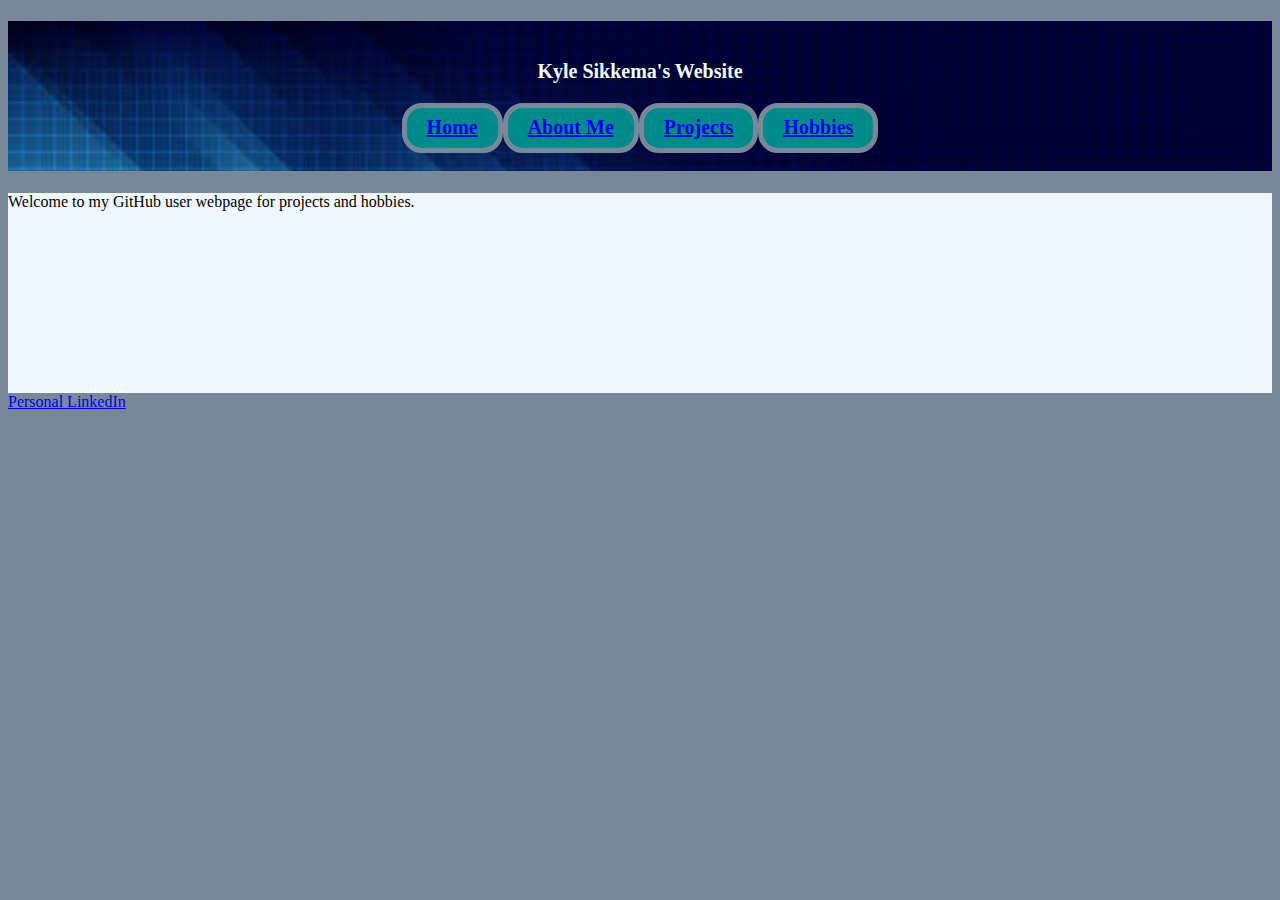
<file: homePage/index.html>
<!DOCTYPE html>
<html lang="en-US">
<head>
<link rel="stylesheet" href="../styles.css">
<title>Page Title</title>
</head>
<body>

<h1>
    <p>Kyle Sikkema's Website</p>
    <div class="clearfix">
        <div class="nav">
            <p><a href="homePage\index.html">Home</a></p>
        </div>
        <div class="nav">
            <p><a href="aboutMe\aboutMe.html">About Me</a></p>
        </div>
        <div class="nav">
            <p><a href="projects\projects.html">Projects</a></p>
        </div>
        <div class="nav">
            <p><a href="hobbies\hobbies.html">Hobbies</a></p>
        </div>
      </div>
</h1>
<div class="section">
    Welcome to my GitHub user webpage for projects and hobbies.
</div>
</body>
<footer>
    <a href="https://www.linkedin.com/in/kyle-sikkema-577599180/">Personal LinkedIn</a>
</footer>
</html>
</file>
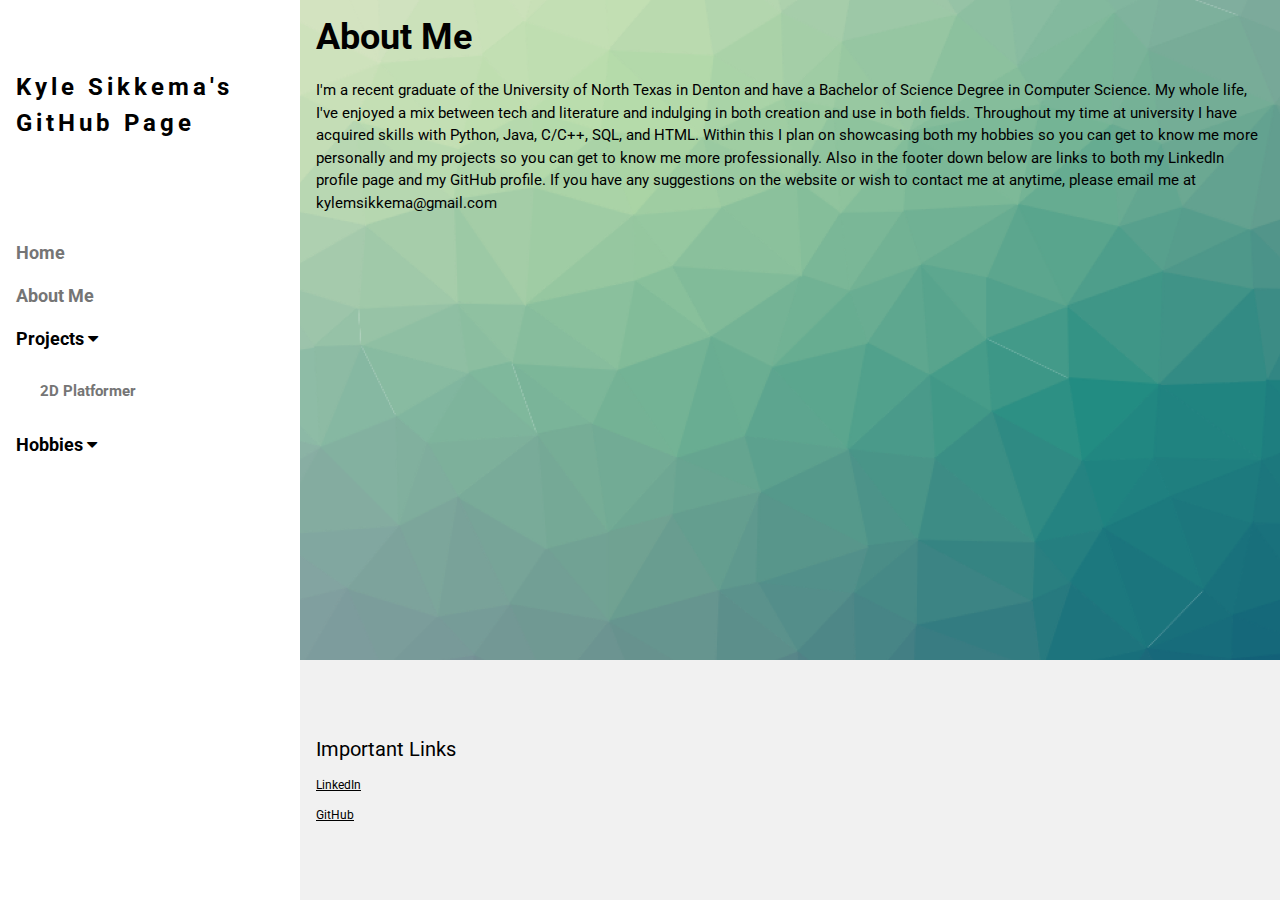
<file: aboutMe/aboutMe.html>
<!DOCTYPE html>
  <html lang="en">
  <head>
  <title>W3.CSS Template</title>
  <meta charset="UTF-8">
  <meta name="viewport" content="width=device-width, initial-scale=1">
  <link rel="stylesheet" href="../w3.css">
  <link rel="stylesheet" href="https://www.w3schools.com/lib/w3-theme-black.css">
  <link rel="stylesheet" href="https://fonts.googleapis.com/css?family=Roboto">
  <link rel="stylesheet" href="https://cdnjs.cloudflare.com/ajax/libs/font-awesome/4.7.0/css/font-awesome.min.css">
  <style>
  html,body,h1,h2,h3,h4,h5,h6,p {font-family: "Roboto", sans-serif;}
  .w3-sidebar {
    z-index: 3;
    width: 250px;
    top: 43px;
    bottom: 0;
    height: inherit;
  }
  </style>
  </head>
  <body>
  
  <!-- Top menu on small screens -->
  <header class="w3-bar w3-top w3-hide-large w3-black w3-xlarge">
      <div class="w3-bar-item w3-padding-24 w3-wide">Kyle Sikkema</div>
      <a href="javascript:void(0)" class="w3-bar-item w3-button w3-padding-24 w3-right" onclick="w3_open()"><i class="fa fa-bars"></i></a>
    </header>
    
    <!-- Overlay effect when opening sidebar on small screens -->
    <div class="w3-overlay w3-hide-large" onclick="w3_close()" style="cursor:pointer" title="close side menu" id="myOverlay"></div>
    
  
  <!-- Sidebar/menu -->
  <nav class="w3-sidebar w3-bar-block w3-white w3-collapse w3-top" style="z-index:3;width:250px" id="mySidebar">
      <div class="w3-container w3-display-container w3-padding-16">
        <i onclick="w3_close()" class="fa fa-remove w3-hide-large w3-button w3-display-topright"></i>
        <h3 class="w3-wide"><b>Kyle Sikkema's GitHub Page</b></h3>
      </div>
      <div class="w3-padding-64 w3-large w3-text-grey" style="font-weight:bold">
        <a href="../index.html" class="w3-bar-item w3-button">Home</a>
        <a href="aboutMe.html" class="w3-bar-item w3-button">About Me</a>
        <a onclick="myAccFunc('demoAcc1')" href="javascript:void(0)" class="w3-button w3-block w3-white w3-left-align" id="myBtn">
            Projects <i class="fa fa-caret-down"></i>
          </a>
          <div id="demoAcc1" class="w3-bar-block w3-hide w3-padding-large w3-medium">
            <a href="../projects/fracturedKnight.html" class="w3-bar-item w3-button">2D Platformer</a>
          </div>
        <a onclick="myAccFunc('demoAcc2')" href="javascript:void(1)" class="w3-button w3-block w3-white w3-left-align" id="myBtn1">
          Hobbies <i class="fa fa-caret-down"></i>
        </a>
        <div id="demoAcc2" class="w3-bar-block w3-hide w3-padding-large w3-medium">
          <a href="../hobbies/drawing.html" class="w3-bar-item w3-button">Drawing</a>
          <a href="../hobbies/gunpla.html" class="w3-bar-item w3-button">Gunpla</a>
          <a href="../hobbies/writing.html" class="w3-bar-item w3-button">Writing</a>
        </div>
      </div>
    </nav>
  
  <!-- Overlay effect when opening sidebar on small screens -->
  <div class="w3-overlay w3-hide-large" onclick="w3_close()" style="cursor:pointer" title="close side menu" id="myOverlay"></div>
  
  <div class="w3-main" style="margin-left:300px; overflow-y:scroll; margin-bottom: 100px;">
  
    <header id="portfolio">
        <span class="w3-button w3-hide-large w3-xxlarge w3-hover-text-grey" onclick="w3_open()"><i class="fa fa-bars"></i></span>
        <div class="w3-container">
        <h1><b>About Me</b></h1>
        <p>I'm a recent graduate of the University of North Texas in Denton and have a Bachelor of Science
          Degree in Computer Science. My whole life, I've enjoyed a mix between tech and literature and indulging 
          in both creation and use in both fields. Throughout my time at university I have acquired skills with Python, 
          Java, C/C++, SQL, and HTML. Within this I plan on showcasing both my hobbies so you can get to know me more personally
          and my projects so you can get to know me more professionally. Also in the footer down below are links to both my LinkedIn
          profile page and my GitHub profile. If you have any suggestions on the website or wish to contact me at anytime, please email
          me at kylemsikkema@gmail.com  
        </p>
        </div>
      </header>
    
  
    <!-- Footer -->
    <footer class="w3-padding-64 w3-light-grey w3-small w3-left-align" id="footer" style="position: fixed; width:100%; bottom: 0;">
      <div class="w3-row-padding">
        <div class="w3-col">
          <h4>Important Links</h4>
          <p><a href="https://www.linkedin.com/in/kyle-sikkema-577599180/">LinkedIn</a></p>
          <p><a href="https://github.com/KyleSikkema">GitHub</a></p>
        </div>
      </div>
    </footer>
  </div>
  <!-- END MAIN -->
  
  <script>
      // Accordion 
      function myAccFunc(name) {
        var x = document.getElementById(name);
        if (x.className.indexOf("w3-show") == -1) {
          x.className += " w3-show";
        } else {
          x.className = x.className.replace(" w3-show", "");
        }
      }
      
      document.getElementById("myBtn").click();
      
      
      // Open and close sidebar
      function w3_open() {
        document.getElementById("mySidebar").style.display = "block";
        document.getElementById("myOverlay").style.display = "block";
      }
       
      function w3_close() {
        document.getElementById("mySidebar").style.display = "none";
        document.getElementById("myOverlay").style.display = "none";
      }
  
      function onClick(element) {
      document.getElementById("img01").src = element.src;
      document.getElementById("modal01").style.display = "block";
      var captionText = document.getElementById("caption");
      captionText.innerHTML = element.alt;
  }
      </script>
  
  </body>
  </html>
</file>
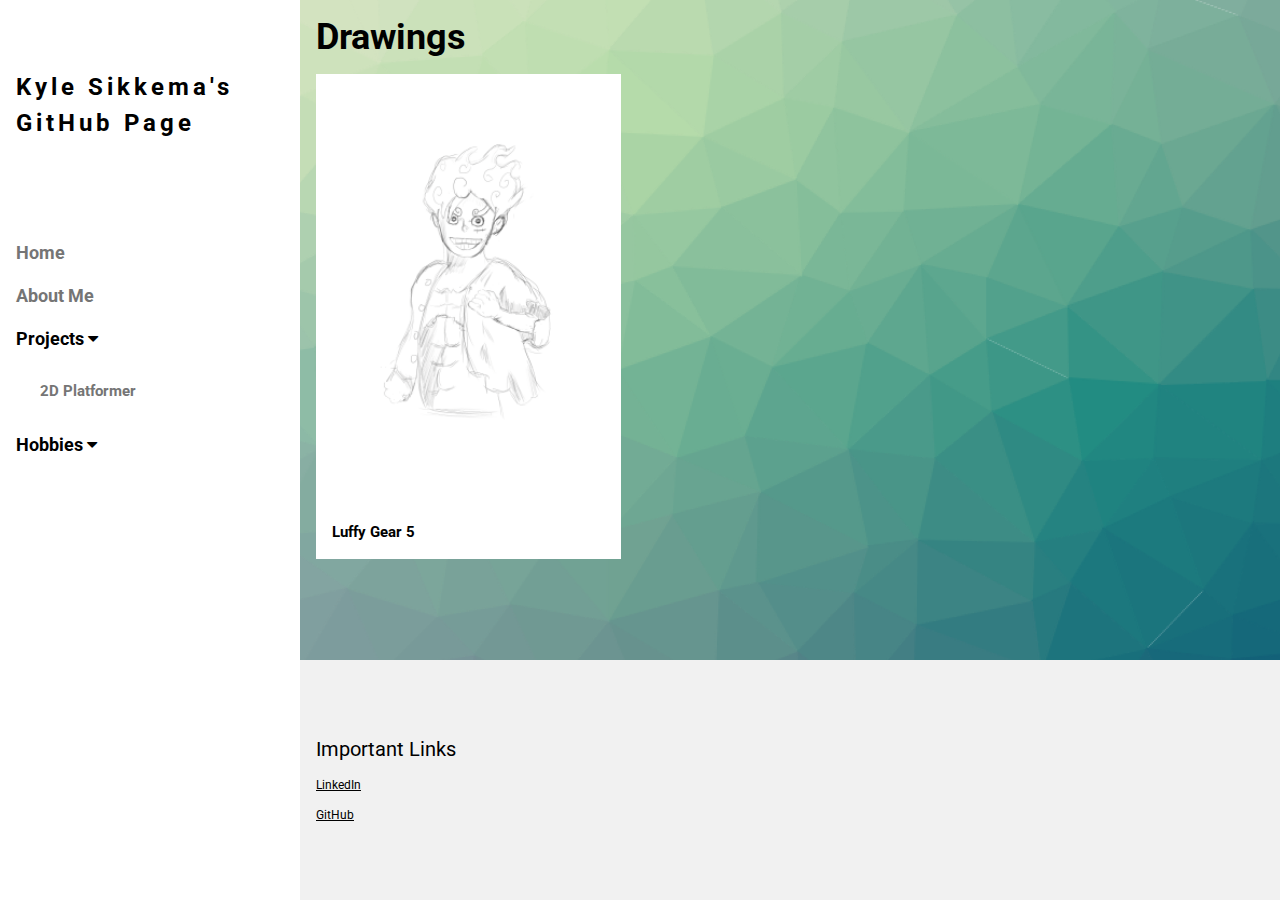
<file: hobbies/drawing.html>
<!DOCTYPE html>
<html lang="en">
<head>
<title>W3.CSS Template</title>
<meta charset="UTF-8">
<meta name="viewport" content="width=device-width, initial-scale=1">
<link rel="stylesheet" href="../w3.css">
<link rel="stylesheet" href="https://www.w3schools.com/lib/w3-theme-black.css">
<link rel="stylesheet" href="https://fonts.googleapis.com/css?family=Roboto">
<link rel="stylesheet" href="https://cdnjs.cloudflare.com/ajax/libs/font-awesome/4.7.0/css/font-awesome.min.css">
<style>
html,body,h1,h2,h3,h4,h5,h6 {font-family: "Roboto", sans-serif;}
.w3-sidebar {
  z-index: 3;
  width: 250px;
  top: 43px;
  bottom: 0;
  height: inherit;
}
</style>
</head>
<body>

<!-- Top menu on small screens -->
<header class="w3-bar w3-top w3-hide-large w3-black w3-xlarge">
    <div class="w3-bar-item w3-padding-24 w3-wide">Kyle Sikkema</div>
    <a href="javascript:void(0)" class="w3-bar-item w3-button w3-padding-24 w3-right" onclick="w3_open()"><i class="fa fa-bars"></i></a>
  </header>
  
  <!-- Overlay effect when opening sidebar on small screens -->
  <div class="w3-overlay w3-hide-large" onclick="w3_close()" style="cursor:pointer" title="close side menu" id="myOverlay"></div>
  

<!-- Sidebar/menu -->
<nav class="w3-sidebar w3-bar-block w3-white w3-collapse w3-top" style="z-index:3;width:250px" id="mySidebar">
    <div class="w3-container w3-display-container w3-padding-16">
      <i onclick="w3_close()" class="fa fa-remove w3-hide-large w3-button w3-display-topright"></i>
      <h3 class="w3-wide"><b>Kyle Sikkema's GitHub Page</b></h3>
    </div>
    <div class="w3-padding-64 w3-large w3-text-grey" style="font-weight:bold">
      <a href="../index.html" class="w3-bar-item w3-button">Home</a>
      <a href="../aboutMe/aboutMe.html" class="w3-bar-item w3-button">About Me</a>
      <a onclick="myAccFunc('demoAcc1')" href="javascript:void(0)" class="w3-button w3-block w3-white w3-left-align" id="myBtn">
          Projects <i class="fa fa-caret-down"></i>
        </a>
        <div id="demoAcc1" class="w3-bar-block w3-hide w3-padding-large w3-medium">
          <a href="../projects/fracturedKnight.html" class="w3-bar-item w3-button">2D Platformer</a>
        </div>
      <a onclick="myAccFunc('demoAcc2')" href="javascript:void(1)" class="w3-button w3-block w3-white w3-left-align" id="myBtn1">
        Hobbies <i class="fa fa-caret-down"></i>
      </a>
      <div id="demoAcc2" class="w3-bar-block w3-hide w3-padding-large w3-medium">
        <a href="drawing.html" class="w3-bar-item w3-button">Drawing</a>
        <a href="gunpla.html" class="w3-bar-item w3-button">Gunpla</a>
        <a href="writing.html" class="w3-bar-item w3-button">Writing</a>
      </div>
    </div>
  </nav>

<!-- Overlay effect when opening sidebar on small screens -->
<div class="w3-overlay w3-hide-large" onclick="w3_close()" style="cursor:pointer" title="close side menu" id="myOverlay"></div>

<div class="w3-main" style="margin-left:300px; overflow-y:scroll; margin-bottom: 100px;">

    <!-- Header -->
    <header id="portfolio">
      <span class="w3-button w3-hide-large w3-xxlarge w3-hover-text-grey" onclick="w3_open()"><i class="fa fa-bars"></i></span>
      <div class="w3-container">
      <h1><b>Drawings</b></h1>
      </div>
    </header>
    
    <div class="picture conatiner" style="margin-bottom: 150px; min-height: 100%;">
      <div class="w3-row-padding">
        <div class="w3-third w3-container w3-margin-bottom">
          <img src="../images/joyboy.png" alt="Luffy Gear 5" style="width:100%" class="w3-hover-opacity" onclick="onClick(this)">
          <div class="w3-container w3-white">
            <p><b>Luffy Gear 5</b></p>
          </div>
        </div>
      <div id="modal01" class="w3-modal w3-black" style="padding-top:0" onclick="this.style.display='none'">
        <span class="w3-button w3-black w3-xxlarge w3-display-topright">×</span>
        <div class="w3-modal-content w3-animate-zoom w3-center w3-transparent w3-padding-64">
          <img id="img01" class="w3-image">
          <p id="caption"></p>
        </div>
      </div>
    </div>
  

  <!-- Footer -->
  <footer class="w3-padding-64 w3-light-grey w3-small w3-left-align" id="footer" style="position: fixed; width:100%; bottom: 0;">
    <div class="w3-row-padding">
      <div class="w3-col">
        <h4>Important Links</h4>
        <p><a href="https://www.linkedin.com/in/kyle-sikkema-577599180/">LinkedIn</a></p>
        <p><a href="https://github.com/KyleSikkema">GitHub</a></p>
      </div>
    </div>
  </footer>
</div>
<!-- END MAIN -->

<script>
    // Accordion 
    function myAccFunc(name) {
      var x = document.getElementById(name);
      if (x.className.indexOf("w3-show") == -1) {
        x.className += " w3-show";
      } else {
        x.className = x.className.replace(" w3-show", "");
      }
    }
    
    document.getElementById("myBtn").click();
    
    
    // Open and close sidebar
    function w3_open() {
      document.getElementById("mySidebar").style.display = "block";
      document.getElementById("myOverlay").style.display = "block";
    }
     
    function w3_close() {
      document.getElementById("mySidebar").style.display = "none";
      document.getElementById("myOverlay").style.display = "none";
    }

    function onClick(element) {
    document.getElementById("img01").src = element.src;
    document.getElementById("modal01").style.display = "block";
    var captionText = document.getElementById("caption");
    captionText.innerHTML = element.alt;
}
    </script>

</body>
</html>
</file>
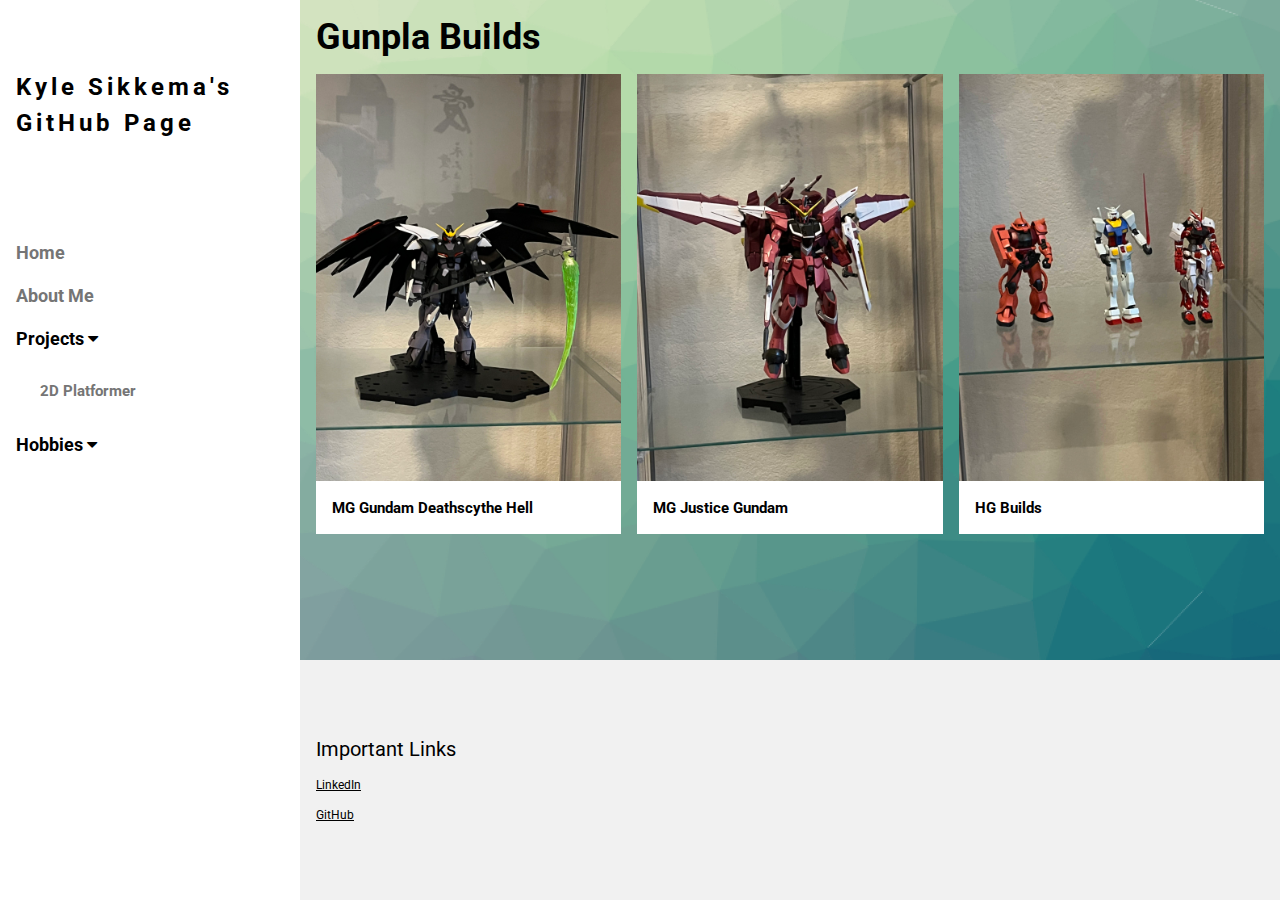
<file: hobbies/gunpla.html>
<!DOCTYPE html>
<html lang="en">
<head>
<title>W3.CSS Template</title>
<meta charset="UTF-8">
<meta name="viewport" content="width=device-width, initial-scale=1">
<link rel="stylesheet" href="../w3.css">
<link rel="stylesheet" href="https://www.w3schools.com/lib/w3-theme-black.css">
<link rel="stylesheet" href="https://fonts.googleapis.com/css?family=Roboto">
<link rel="stylesheet" href="https://cdnjs.cloudflare.com/ajax/libs/font-awesome/4.7.0/css/font-awesome.min.css">
<style>
html,body,h1,h2,h3,h4,h5,h6 {font-family: "Roboto", sans-serif;}
.w3-sidebar {
  z-index: 3;
  width: 250px;
  top: 43px;
  bottom: 0;
  height: inherit;
}
</style>
</head>
<body>

<!-- Top menu on small screens -->
<header class="w3-bar w3-top w3-hide-large w3-black w3-xlarge">
    <div class="w3-bar-item w3-padding-24 w3-wide">Kyle Sikkema</div>
    <a href="javascript:void(0)" class="w3-bar-item w3-button w3-padding-24 w3-right" onclick="w3_open()"><i class="fa fa-bars"></i></a>
  </header>
  
  <!-- Overlay effect when opening sidebar on small screens -->
  <div class="w3-overlay w3-hide-large" onclick="w3_close()" style="cursor:pointer" title="close side menu" id="myOverlay"></div>
  

<!-- Sidebar/menu -->
<nav class="w3-sidebar w3-bar-block w3-white w3-collapse w3-top" style="z-index:3;width:250px" id="mySidebar">
    <div class="w3-container w3-display-container w3-padding-16">
      <i onclick="w3_close()" class="fa fa-remove w3-hide-large w3-button w3-display-topright"></i>
      <h3 class="w3-wide"><b>Kyle Sikkema's GitHub Page</b></h3>
    </div>
    <div class="w3-padding-64 w3-large w3-text-grey" style="font-weight:bold">
      <a href="../index.html" class="w3-bar-item w3-button">Home</a>
      <a href="../aboutMe/aboutMe.html" class="w3-bar-item w3-button">About Me</a>
      <a onclick="myAccFunc('demoAcc1')" href="javascript:void(0)" class="w3-button w3-block w3-white w3-left-align" id="myBtn">
          Projects <i class="fa fa-caret-down"></i>
        </a>
        <div id="demoAcc1" class="w3-bar-block w3-hide w3-padding-large w3-medium">
          <a href="../projects/fracturedKnight.html" class="w3-bar-item w3-button">2D Platformer</a>
        </div>
      <a onclick="myAccFunc('demoAcc2')" href="javascript:void(1)" class="w3-button w3-block w3-white w3-left-align" id="myBtn1">
        Hobbies <i class="fa fa-caret-down"></i>
      </a>
      <div id="demoAcc2" class="w3-bar-block w3-hide w3-padding-large w3-medium">
        <a href="drawing.html" class="w3-bar-item w3-button">Drawing</a>
        <a href="gunpla.html" class="w3-bar-item w3-button">Gunpla</a>
        <a href="writing.html" class="w3-bar-item w3-button">Writing</a>
      </div>
    </div>
  </nav>

<!-- Overlay effect when opening sidebar on small screens -->
<div class="w3-overlay w3-hide-large" onclick="w3_close()" style="cursor:pointer" title="close side menu" id="myOverlay"></div>

<div class="w3-main" style="margin-left:300px; overflow-y:scroll; margin-bottom: 100px;">

    <!-- Header -->
    <header id="portfolio">
      <span class="w3-button w3-hide-large w3-xxlarge w3-hover-text-grey" onclick="w3_open()"><i class="fa fa-bars"></i></span>
      <div class="w3-container">
      <h1><b>Gunpla Builds</b></h1>
      </div>
    </header>
    
    <div class="picture conatiner" style="margin-bottom: 150px; min-height: 100%;">
      <div class="w3-row-padding">
        <div class="w3-third w3-container w3-margin-bottom">
          <img src="../images/gunpla1.jpg" alt="MG Gundam Deathscythe Hell" style="width:100%" class="w3-hover-opacity" onclick="onClick(this)">
          <div class="w3-container w3-white">
            <p><b>MG Gundam Deathscythe Hell</b></p>
          </div>
        </div>
        <div class="w3-third w3-container w3-margin-bottom">
          <img src="../images/gunpla2.jpg" alt="MG Justice Gundam" style="width:100%" class="w3-hover-opacity" onclick="onClick(this)">
          <div class="w3-container w3-white">
            <p><b>MG Justice Gundam</b></p>
          </div>
        </div>
        <div class="w3-third w3-container">
          <img src="../images/gunpla3.jpg" alt="HG Builds" style="width:100%" class="w3-hover-opacity" onclick="onClick(this)">
          <div class="w3-container w3-white">
            <p><b>HG Builds</b></p>
          </div>
        </div>
      </div>

      <div id="modal01" class="w3-modal w3-black" style="padding-top:0" onclick="this.style.display='none'">
        <span class="w3-button w3-black w3-xxlarge w3-display-topright">×</span>
        <div class="w3-modal-content w3-animate-zoom w3-center w3-transparent w3-padding-64">
          <img id="img01" class="w3-image">
          <p id="caption"></p>
        </div>
      </div>
    </div>
  

  <!-- Footer -->
  <footer class="w3-padding-64 w3-light-grey w3-small w3-left-align" id="footer" style="position: fixed; width:100%; bottom: 0;">
    <div class="w3-row-padding">
      <div class="w3-col">
        <h4>Important Links</h4>
        <p><a href="https://www.linkedin.com/in/kyle-sikkema-577599180/">LinkedIn</a></p>
        <p><a href="https://github.com/KyleSikkema">GitHub</a></p>
      </div>
    </div>
  </footer>
</div>
<!-- END MAIN -->

<script>
    // Accordion 
    function myAccFunc(name) {
      var x = document.getElementById(name);
      if (x.className.indexOf("w3-show") == -1) {
        x.className += " w3-show";
      } else {
        x.className = x.className.replace(" w3-show", "");
      }
    }
    
    document.getElementById("myBtn").click();
    
    
    // Open and close sidebar
    function w3_open() {
      document.getElementById("mySidebar").style.display = "block";
      document.getElementById("myOverlay").style.display = "block";
    }
     
    function w3_close() {
      document.getElementById("mySidebar").style.display = "none";
      document.getElementById("myOverlay").style.display = "none";
    }

    function onClick(element) {
    document.getElementById("img01").src = element.src;
    document.getElementById("modal01").style.display = "block";
    var captionText = document.getElementById("caption");
    captionText.innerHTML = element.alt;
}
    </script>

</body>
</html>
</file>
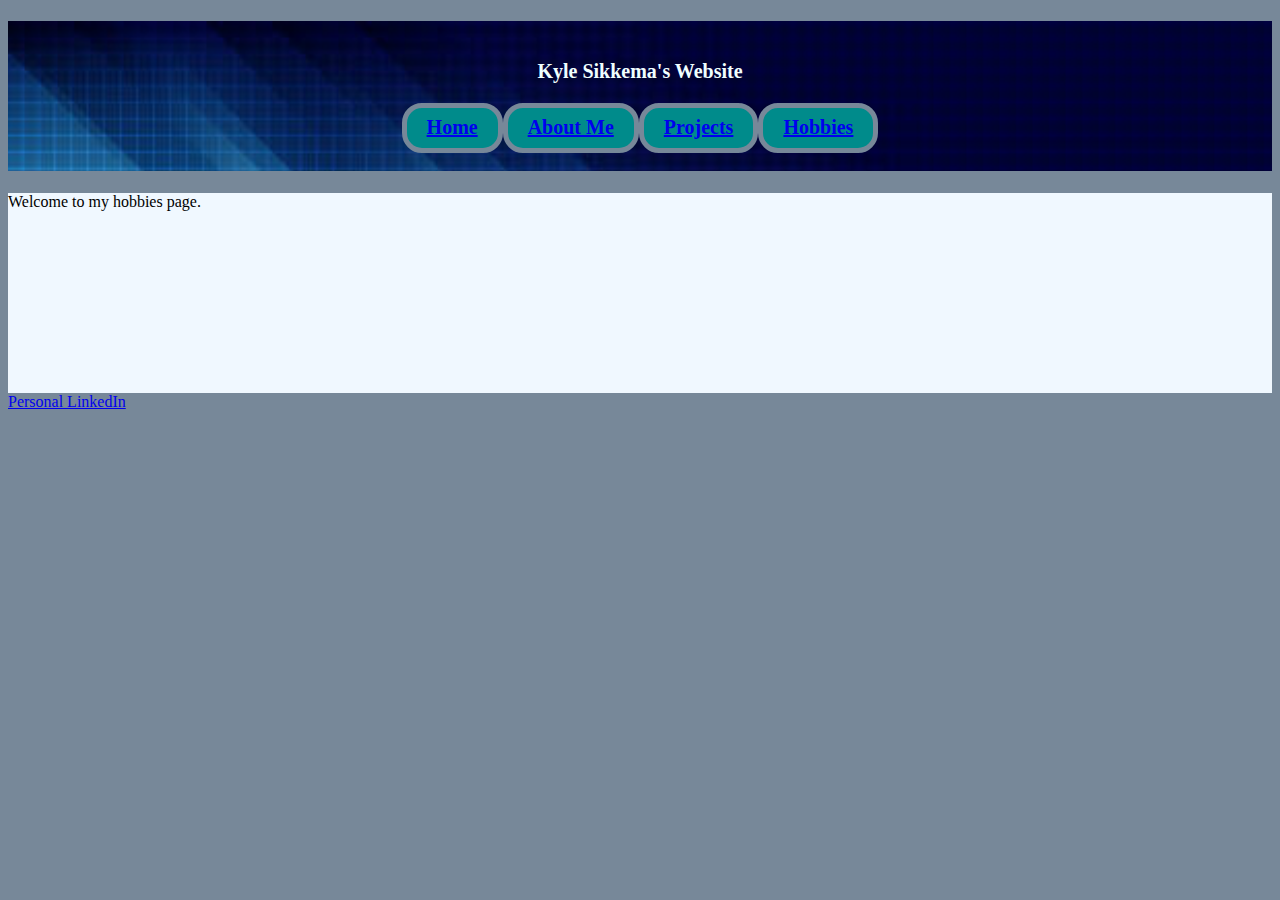
<file: hobbies/hobbies.html>
<!DOCTYPE html>
<html lang="en-US">
<head>
<link rel="stylesheet" href="../styles.css">
<title>Page Title</title>
</head>
<body>
<h1>
    <p>Kyle Sikkema's Website</p>
    <div class="clearfix">
        <div class="nav">
            <p><a href="../index.html">Home</a></p>
        </div>
        <div class="nav">
            <p><a href="../aboutMe/aboutMe.html">About Me</a></p>
        </div>
        <div class="nav">
            <p><a href="../projects/projects.html">Projects</a></p>
        </div>
        <div class="nav">
            <p><a href="hobbies.html">Hobbies</a></p>
        </div>
        </div>
</h1>
<div class="section">
    Welcome to my hobbies page.
</div>
<a href="https://www.linkedin.com/in/kyle-sikkema-577599180/">Personal LinkedIn</a>
</body>
</html>
</file>
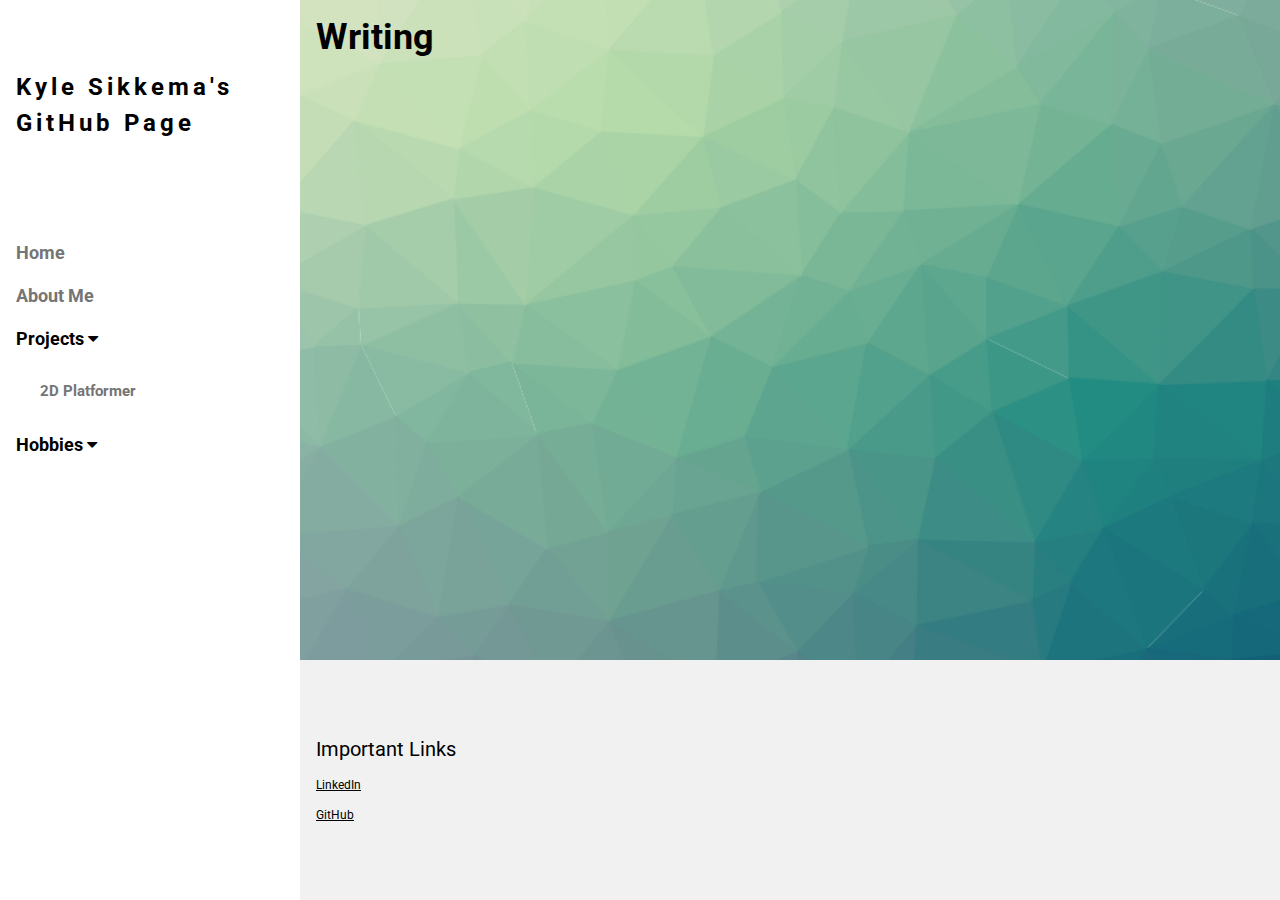
<file: hobbies/writing.html>
<!DOCTYPE html>
<html lang="en">
<head>
<title>W3.CSS Template</title>
<meta charset="UTF-8">
<meta name="viewport" content="width=device-width, initial-scale=1">
<link rel="stylesheet" href="../w3.css">
<link rel="stylesheet" href="https://www.w3schools.com/lib/w3-theme-black.css">
<link rel="stylesheet" href="https://fonts.googleapis.com/css?family=Roboto">
<link rel="stylesheet" href="https://cdnjs.cloudflare.com/ajax/libs/font-awesome/4.7.0/css/font-awesome.min.css">
<style>
html,body,h1,h2,h3,h4,h5,h6 {font-family: "Roboto", sans-serif;}
.w3-sidebar {
  z-index: 3;
  width: 250px;
  top: 43px;
  bottom: 0;
  height: inherit;
}
</style>
</head>
<body>

<!-- Top menu on small screens -->
<header class="w3-bar w3-top w3-hide-large w3-black w3-xlarge">
    <div class="w3-bar-item w3-padding-24 w3-wide">Kyle Sikkema</div>
    <a href="javascript:void(0)" class="w3-bar-item w3-button w3-padding-24 w3-right" onclick="w3_open()"><i class="fa fa-bars"></i></a>
  </header>
  
  <!-- Overlay effect when opening sidebar on small screens -->
  <div class="w3-overlay w3-hide-large" onclick="w3_close()" style="cursor:pointer" title="close side menu" id="myOverlay"></div>
  

<!-- Sidebar/menu -->
<nav class="w3-sidebar w3-bar-block w3-white w3-collapse w3-top" style="z-index:3;width:250px" id="mySidebar">
    <div class="w3-container w3-display-container w3-padding-16">
      <i onclick="w3_close()" class="fa fa-remove w3-hide-large w3-button w3-display-topright"></i>
      <h3 class="w3-wide"><b>Kyle Sikkema's GitHub Page</b></h3>
    </div>
    <div class="w3-padding-64 w3-large w3-text-grey" style="font-weight:bold">
      <a href="../index.html" class="w3-bar-item w3-button">Home</a>
      <a href="../aboutMe/aboutMe.html" class="w3-bar-item w3-button">About Me</a>
      <a onclick="myAccFunc('demoAcc1')" href="javascript:void(0)" class="w3-button w3-block w3-white w3-left-align" id="myBtn">
          Projects <i class="fa fa-caret-down"></i>
        </a>
        <div id="demoAcc1" class="w3-bar-block w3-hide w3-padding-large w3-medium">
          <a href="../projects/fracturedKnight.html" class="w3-bar-item w3-button">2D Platformer</a>
        </div>
      <a onclick="myAccFunc('demoAcc2')" href="javascript:void(1)" class="w3-button w3-block w3-white w3-left-align" id="myBtn1">
        Hobbies <i class="fa fa-caret-down"></i>
      </a>
      <div id="demoAcc2" class="w3-bar-block w3-hide w3-padding-large w3-medium">
        <a href="drawing.html" class="w3-bar-item w3-button">Drawing</a>
        <a href="gunpla.html" class="w3-bar-item w3-button">Gunpla</a>
        <a href="writing.html" class="w3-bar-item w3-button">Writing</a>
      </div>
    </div>
  </nav>

<!-- Overlay effect when opening sidebar on small screens -->
<div class="w3-overlay w3-hide-large" onclick="w3_close()" style="cursor:pointer" title="close side menu" id="myOverlay"></div>

<div class="w3-main" style="margin-left:300px; overflow-y:scroll; margin-bottom: 100px;">

  <header id="portfolio">
    <span class="w3-button w3-hide-large w3-xxlarge w3-hover-text-grey" onclick="w3_open()"><i class="fa fa-bars"></i></span>
    <div class="w3-container">
    <h1><b>Writing</b></h1>
    </div>
  </header>
  

  <!-- Footer -->
  <footer class="w3-padding-64 w3-light-grey w3-small w3-left-align" id="footer" style="position: fixed; width:100%; bottom: 0;">
    <div class="w3-row-padding">
      <div class="w3-col">
        <h4>Important Links</h4>
        <p><a href="https://www.linkedin.com/in/kyle-sikkema-577599180/">LinkedIn</a></p>
        <p><a href="https://github.com/KyleSikkema">GitHub</a></p>
      </div>
    </div>
  </footer>
</div>
<!-- END MAIN -->

<script>
    // Accordion 
    function myAccFunc(name) {
      var x = document.getElementById(name);
      if (x.className.indexOf("w3-show") == -1) {
        x.className += " w3-show";
      } else {
        x.className = x.className.replace(" w3-show", "");
      }
    }
    
    document.getElementById("myBtn").click();
    
    
    // Open and close sidebar
    function w3_open() {
      document.getElementById("mySidebar").style.display = "block";
      document.getElementById("myOverlay").style.display = "block";
    }
     
    function w3_close() {
      document.getElementById("mySidebar").style.display = "none";
      document.getElementById("myOverlay").style.display = "none";
    }

    function onClick(element) {
    document.getElementById("img01").src = element.src;
    document.getElementById("modal01").style.display = "block";
    var captionText = document.getElementById("caption");
    captionText.innerHTML = element.alt;
}
    </script>

</body>
</html>
</file>
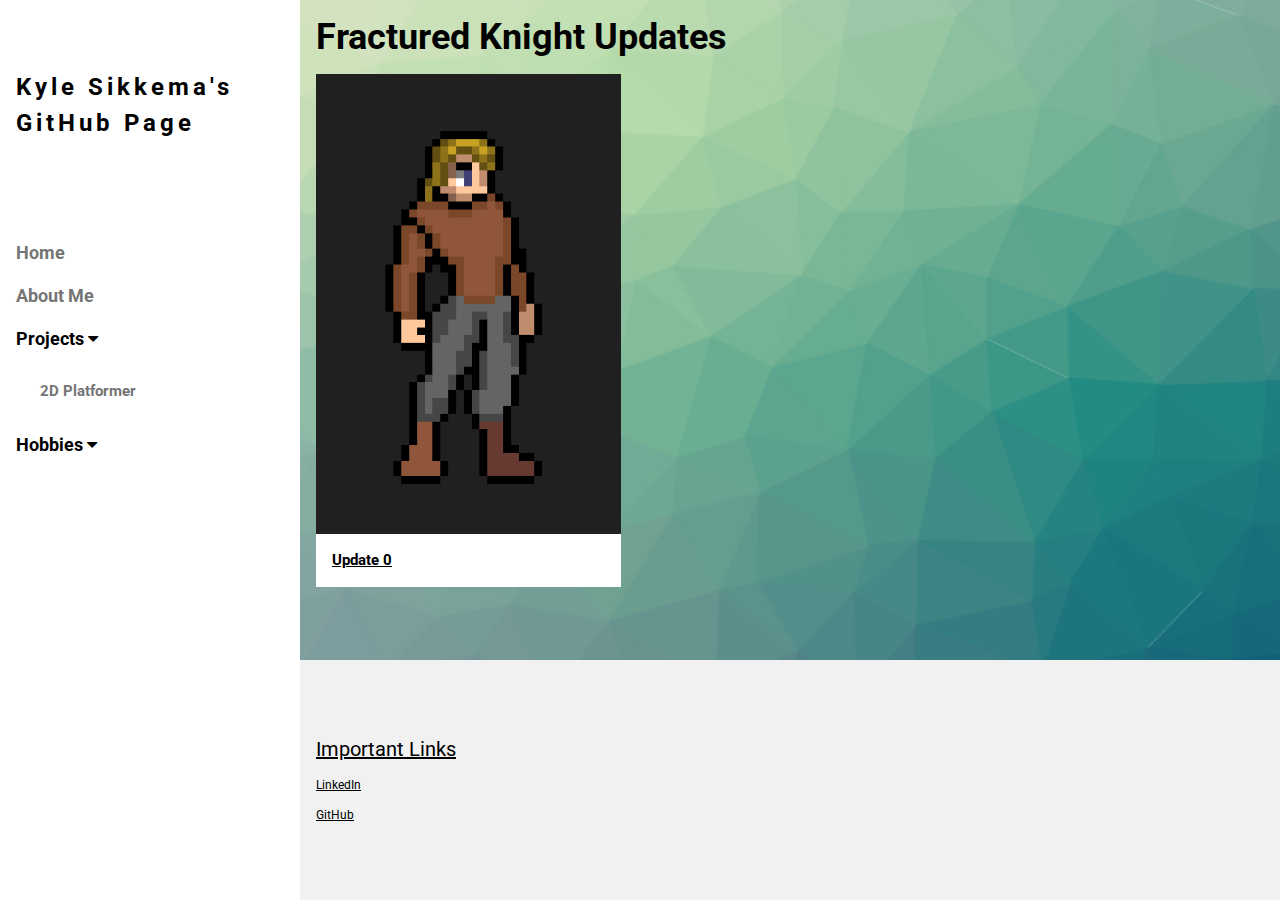
<file: projects/fracturedKnight.html>
<!DOCTYPE html>
<html lang="en">
<head>
<title>W3.CSS Template</title>
<meta charset="UTF-8">
<meta name="viewport" content="width=device-width, initial-scale=1">
<link rel="stylesheet" href="../w3.css">
<link rel="stylesheet" href="https://www.w3schools.com/lib/w3-theme-black.css">
<link rel="stylesheet" href="https://fonts.googleapis.com/css?family=Roboto">
<link rel="stylesheet" href="https://cdnjs.cloudflare.com/ajax/libs/font-awesome/4.7.0/css/font-awesome.min.css">
<style>
html,body,h1,h2,h3,h4,h5,h6 {font-family: "Roboto", sans-serif;}
.w3-sidebar {
  z-index: 3;
  width: 250px;
  top: 43px;
  bottom: 0;
  height: inherit;
}
</style>
</head>
<body>

<!-- Top menu on small screens -->
<header class="w3-bar w3-top w3-hide-large w3-black w3-xlarge">
    <div class="w3-bar-item w3-padding-24 w3-wide">Kyle Sikkema</div>
    <a href="javascript:void(0)" class="w3-bar-item w3-button w3-padding-24 w3-right" onclick="w3_open()"><i class="fa fa-bars"></i></a>
  </header>
  
  <!-- Overlay effect when opening sidebar on small screens -->
  <div class="w3-overlay w3-hide-large" onclick="w3_close()" style="cursor:pointer" title="close side menu" id="myOverlay"></div>
  

<!-- Sidebar/menu -->
<nav class="w3-sidebar w3-bar-block w3-white w3-collapse w3-top" style="z-index:3;width:250px" id="mySidebar">
    <div class="w3-container w3-display-container w3-padding-16">
      <i onclick="w3_close()" class="fa fa-remove w3-hide-large w3-button w3-display-topright"></i>
      <h3 class="w3-wide"><b>Kyle Sikkema's GitHub Page</b></h3>
    </div>
    <div class="w3-padding-64 w3-large w3-text-grey" style="font-weight:bold">
      <a href="../index.html" class="w3-bar-item w3-button">Home</a>
      <a href="../aboutMe/aboutMe.html" class="w3-bar-item w3-button">About Me</a>
      <a onclick="myAccFunc('demoAcc1')" href="javascript:void(0)" class="w3-button w3-block w3-white w3-left-align" id="myBtn">
          Projects <i class="fa fa-caret-down"></i>
        </a>
        <div id="demoAcc1" class="w3-bar-block w3-hide w3-padding-large w3-medium">
          <a href="fracturedKnight.html" class="w3-bar-item w3-button">2D Platformer</a>
        </div>
      <a onclick="myAccFunc('demoAcc2')" href="javascript:void(1)" class="w3-button w3-block w3-white w3-left-align" id="myBtn1">
        Hobbies <i class="fa fa-caret-down"></i>
      </a>
      <div id="demoAcc2" class="w3-bar-block w3-hide w3-padding-large w3-medium">
        <a href="../hobbies/drawing.html" class="w3-bar-item w3-button">Drawing</a>
        <a href="../hobbies/gunpla.html" class="w3-bar-item w3-button">Gunpla</a>
        <a href="../hobbies/writing.html" class="w3-bar-item w3-button">Writing</a>
      </div>
    </div>
  </nav>

<!-- Overlay effect when opening sidebar on small screens -->
<div class="w3-overlay w3-hide-large" onclick="w3_close()" style="cursor:pointer" title="close side menu" id="myOverlay"></div>

<div class="w3-main" style="margin-left:300px; overflow-y:scroll; margin-bottom: 100px;">

    <!-- Header -->
    <header id="portfolio">
      <span class="w3-button w3-hide-large w3-xxlarge w3-hover-text-grey" onclick="w3_open()"><i class="fa fa-bars"></i></span>
      <div class="w3-container">
      <h1><b>Fractured Knight Updates</b></h1>
      </div>
    </header>
    
    <div class="picture conatiner" style="margin-bottom: 150px; min-height: 100%;">
      <div class="w3-row-padding">
        <div class="w3-third w3-container w3-margin-bottom">
          <a href="update0.html"><img src="sprite.png" alt="update0.html" style="width:100%" class="w3-hover-opacity">
          <div class="w3-container w3-white">
            <p><b>Update 0</b></p>
          </div>
        </div>
      </div>
    </div>
  

  <!-- Footer -->
  <footer class="w3-padding-64 w3-light-grey w3-small w3-left-align" id="footer" style="position: fixed; width:100%; bottom: 0;">
    <div class="w3-row-padding">
      <div class="w3-col">
        <h4>Important Links</h4>
        <p><a href="https://www.linkedin.com/in/kyle-sikkema-577599180/">LinkedIn</a></p>
        <p><a href="https://github.com/KyleSikkema">GitHub</a></p>
      </div>
    </div>
  </footer>
</div>
<!-- END MAIN -->

<script>
    // Accordion 
    function myAccFunc(name) {
      var x = document.getElementById(name);
      if (x.className.indexOf("w3-show") == -1) {
        x.className += " w3-show";
      } else {
        x.className = x.className.replace(" w3-show", "");
      }
    }
    
    document.getElementById("myBtn").click();
    
    
    // Open and close sidebar
    function w3_open() {
      document.getElementById("mySidebar").style.display = "block";
      document.getElementById("myOverlay").style.display = "block";
    }
     
    function w3_close() {
      document.getElementById("mySidebar").style.display = "none";
      document.getElementById("myOverlay").style.display = "none";
    }

    function onClick(element) {
    var link = document.getElementById("caption");
    location.href = link;
}
    </script>

</body>
</html>
</file>
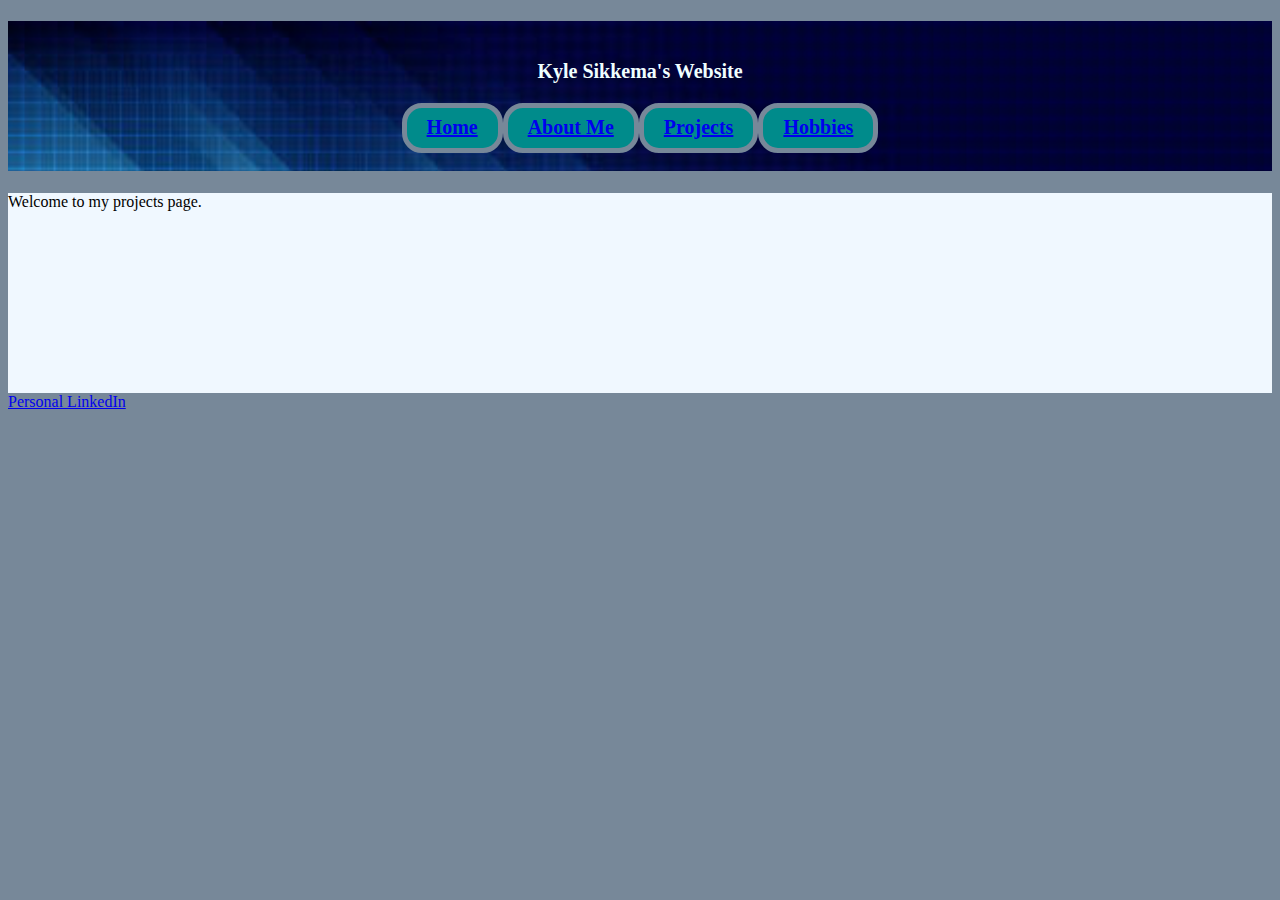
<file: projects/projects.html>
<!DOCTYPE html>
<html lang="en-US">
<head>
<link rel="stylesheet" href="../styles.css">
<title>Page Title</title>
</head>
<body>
<h1>
    <p>Kyle Sikkema's Website</p>
    <div class="clearfix">
        <div class="nav">
            <p><a href="homePage\index.html">Home</a></p>
        </div>
        <div class="nav">
            <p><a href="aboutMe\aboutMe.html">About Me</a></p>
        </div>
        <div class="nav">
            <p><a href="projects\projects.html">Projects</a></p>
        </div>
        <div class="nav">
            <p><a href="hobbies\hobbies.html">Hobbies</a></p>
        </div>
        </div>
</h1>
<div class="section">
    Welcome to my projects page.
</div>
<a href="https://www.linkedin.com/in/kyle-sikkema-577599180/">Personal LinkedIn</a>
</body>
</html>
</file>
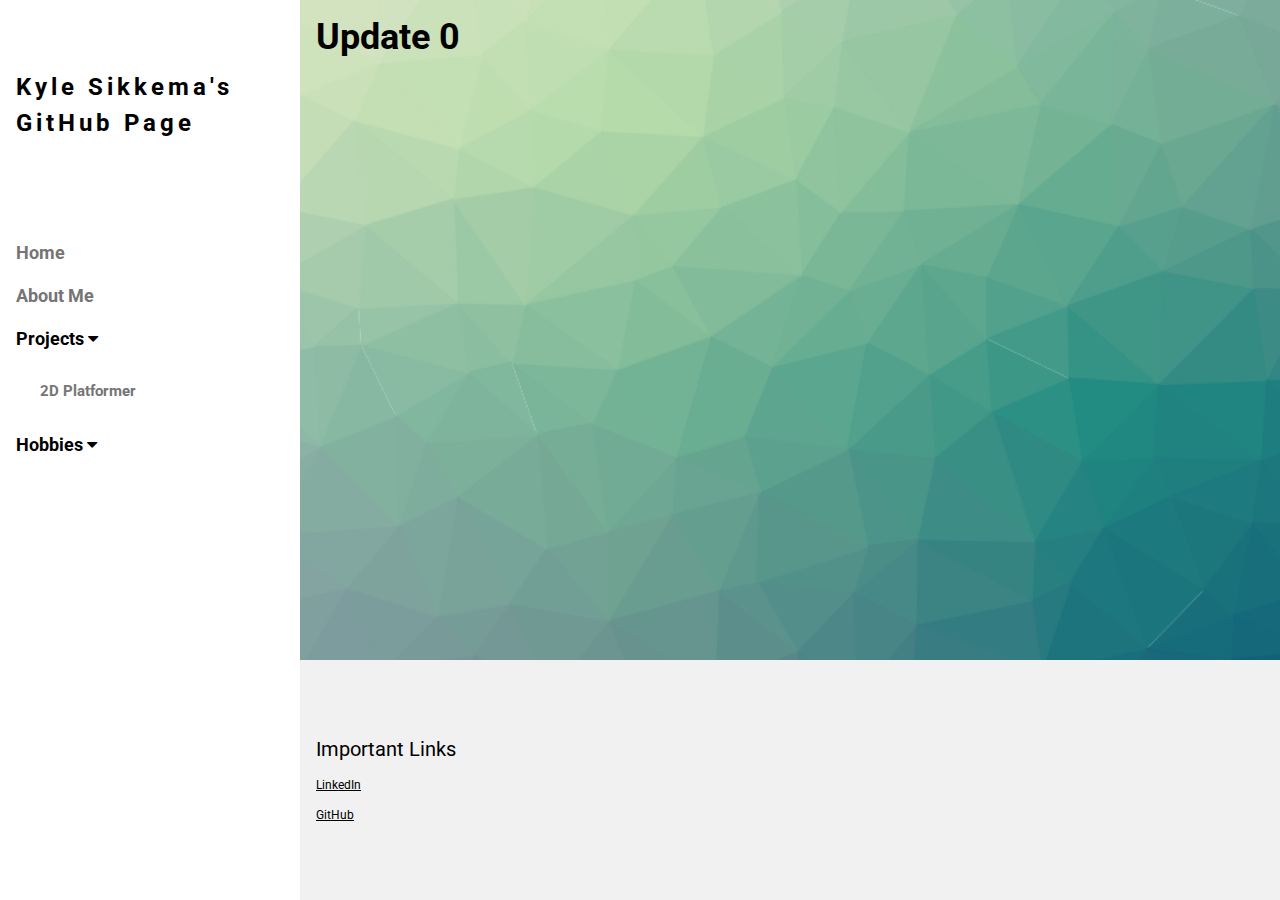
<file: projects/update0.html>
<!DOCTYPE html>
<html lang="en">
<head>
<title>W3.CSS Template</title>
<meta charset="UTF-8">
<meta name="viewport" content="width=device-width, initial-scale=1">
<link rel="stylesheet" href="../w3.css">
<link rel="stylesheet" href="https://www.w3schools.com/lib/w3-theme-black.css">
<link rel="stylesheet" href="https://fonts.googleapis.com/css?family=Roboto">
<link rel="stylesheet" href="https://cdnjs.cloudflare.com/ajax/libs/font-awesome/4.7.0/css/font-awesome.min.css">
<style>
html,body,h1,h2,h3,h4,h5,h6 {font-family: "Roboto", sans-serif;}
.w3-sidebar {
  z-index: 3;
  width: 250px;
  top: 43px;
  bottom: 0;
  height: inherit;
}
</style>
</head>
<body>

<!-- Top menu on small screens -->
<header class="w3-bar w3-top w3-hide-large w3-black w3-xlarge">
    <div class="w3-bar-item w3-padding-24 w3-wide">Kyle Sikkema</div>
    <a href="javascript:void(0)" class="w3-bar-item w3-button w3-padding-24 w3-right" onclick="w3_open()"><i class="fa fa-bars"></i></a>
  </header>
  
  <!-- Overlay effect when opening sidebar on small screens -->
  <div class="w3-overlay w3-hide-large" onclick="w3_close()" style="cursor:pointer" title="close side menu" id="myOverlay"></div>
  

<!-- Sidebar/menu -->
<nav class="w3-sidebar w3-bar-block w3-white w3-collapse w3-top" style="z-index:3;width:250px" id="mySidebar">
    <div class="w3-container w3-display-container w3-padding-16">
      <i onclick="w3_close()" class="fa fa-remove w3-hide-large w3-button w3-display-topright"></i>
      <h3 class="w3-wide"><b>Kyle Sikkema's GitHub Page</b></h3>
    </div>
    <div class="w3-padding-64 w3-large w3-text-grey" style="font-weight:bold">
      <a href="../index.html" class="w3-bar-item w3-button">Home</a>
      <a href="../aboutMe/aboutMe.html" class="w3-bar-item w3-button">About Me</a>
      <a onclick="myAccFunc('demoAcc1')" href="javascript:void(0)" class="w3-button w3-block w3-white w3-left-align" id="myBtn">
          Projects <i class="fa fa-caret-down"></i>
        </a>
        <div id="demoAcc1" class="w3-bar-block w3-hide w3-padding-large w3-medium">
          <a href="fracturedKnight.html" class="w3-bar-item w3-button">2D Platformer</a>
        </div>
      <a onclick="myAccFunc('demoAcc2')" href="javascript:void(1)" class="w3-button w3-block w3-white w3-left-align" id="myBtn1">
        Hobbies <i class="fa fa-caret-down"></i>
      </a>
      <div id="demoAcc2" class="w3-bar-block w3-hide w3-padding-large w3-medium">
        <a href="../hobbies/drawing.html" class="w3-bar-item w3-button">Drawing</a>
        <a href="../hobbies/gunpla.html" class="w3-bar-item w3-button">Gunpla</a>
        <a href="../hobbies/writing.html" class="w3-bar-item w3-button">Writing</a>
      </div>
    </div>
  </nav>

<!-- Overlay effect when opening sidebar on small screens -->
<div class="w3-overlay w3-hide-large" onclick="w3_close()" style="cursor:pointer" title="close side menu" id="myOverlay"></div>

<div class="w3-main" style="margin-left:300px; overflow-y:scroll; margin-bottom: 100px;">

    <!-- Header -->
    <header id="portfolio">
      <span class="w3-button w3-hide-large w3-xxlarge w3-hover-text-grey" onclick="w3_open()"><i class="fa fa-bars"></i></span>
      <div class="w3-container">
      <h1><b>Update 0</b></h1>
      </div>
    </header>
  

  <!-- Footer -->
  <footer class="w3-padding-64 w3-light-grey w3-small w3-left-align" id="footer" style="position: fixed; width:100%; bottom: 0;">
    <div class="w3-row-padding">
      <div class="w3-col">
        <h4>Important Links</h4>
        <p><a href="https://www.linkedin.com/in/kyle-sikkema-577599180/">LinkedIn</a></p>
        <p><a href="https://github.com/KyleSikkema">GitHub</a></p>
      </div>
    </div>
  </footer>
</div>
<!-- END MAIN -->

<script>
    // Accordion 
    function myAccFunc(name) {
      var x = document.getElementById(name);
      if (x.className.indexOf("w3-show") == -1) {
        x.className += " w3-show";
      } else {
        x.className = x.className.replace(" w3-show", "");
      }
    }
    
    document.getElementById("myBtn").click();
    
    
    // Open and close sidebar
    function w3_open() {
      document.getElementById("mySidebar").style.display = "block";
      document.getElementById("myOverlay").style.display = "block";
    }
     
    function w3_close() {
      document.getElementById("mySidebar").style.display = "none";
      document.getElementById("myOverlay").style.display = "none";
    }

    function onClick(element) {
    document.getElementById("img01").src = element.src;
    document.getElementById("modal01").style.display = "block";
    var captionText = document.getElementById("caption");
    captionText.innerHTML = element.alt;
}
    </script>

</body>
</html>
</file>
<file: styles.css>
body {
    background-color: lightslategray;
}

    .nav {
    display: flex;
    float: left;
    padding: 20px;
    height: 50px;
    border: 5px solid lightslategrey;
    border-radius: 20px;
    justify-content: center;
    align-items: center;
    vertical-align: middle;
    box-sizing: border-box;
    background-color: darkcyan;
  }
    .section{
      background-color: aliceblue;
      height: 200px
    }
    h1 {
    display: flex;
    color: azure;
    text-align: center;
    justify-content: center;
    align-items: center;
    flex-direction: column;
    height: 150px;
    box-sizing: border-box;
    background-image: url("top.jpg");
    background-size: cover;
    
  }
  
    p {
    font-family: verdana;
    font-size: 20px;
  }
</file>
